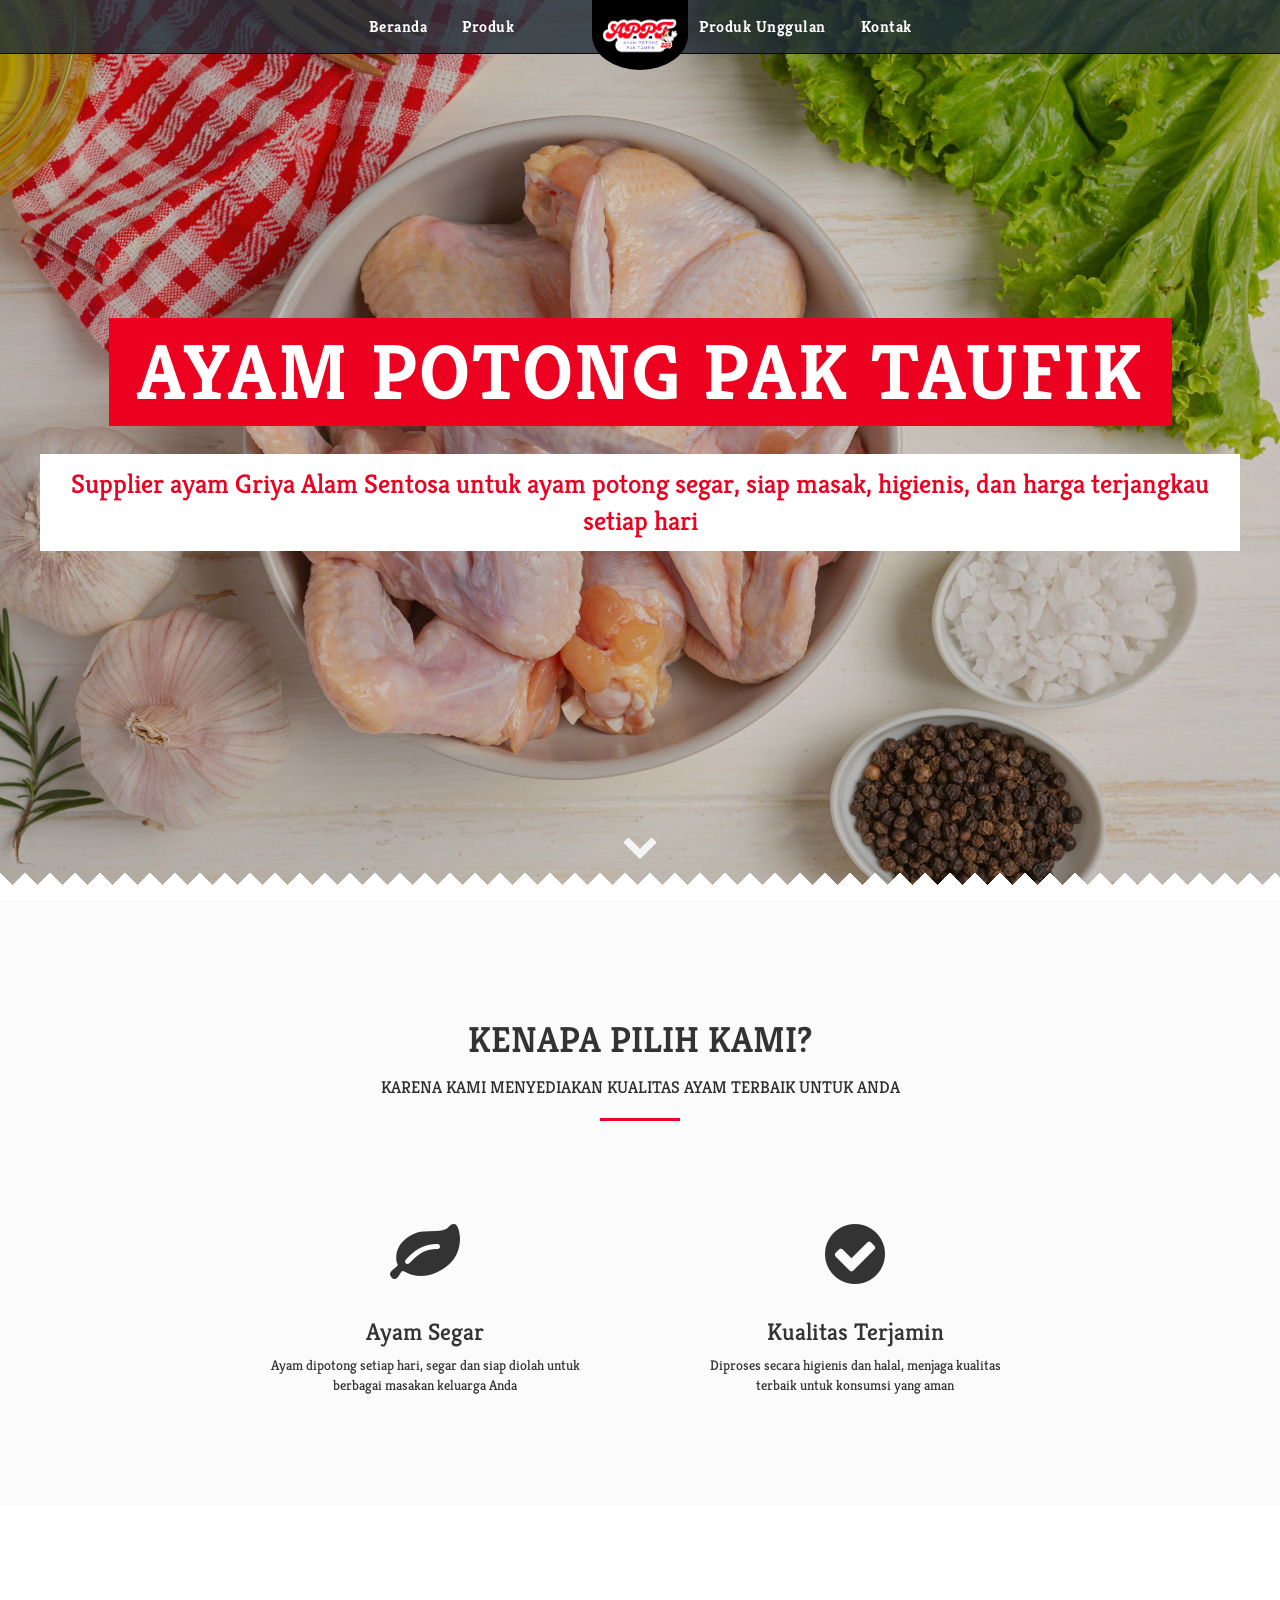
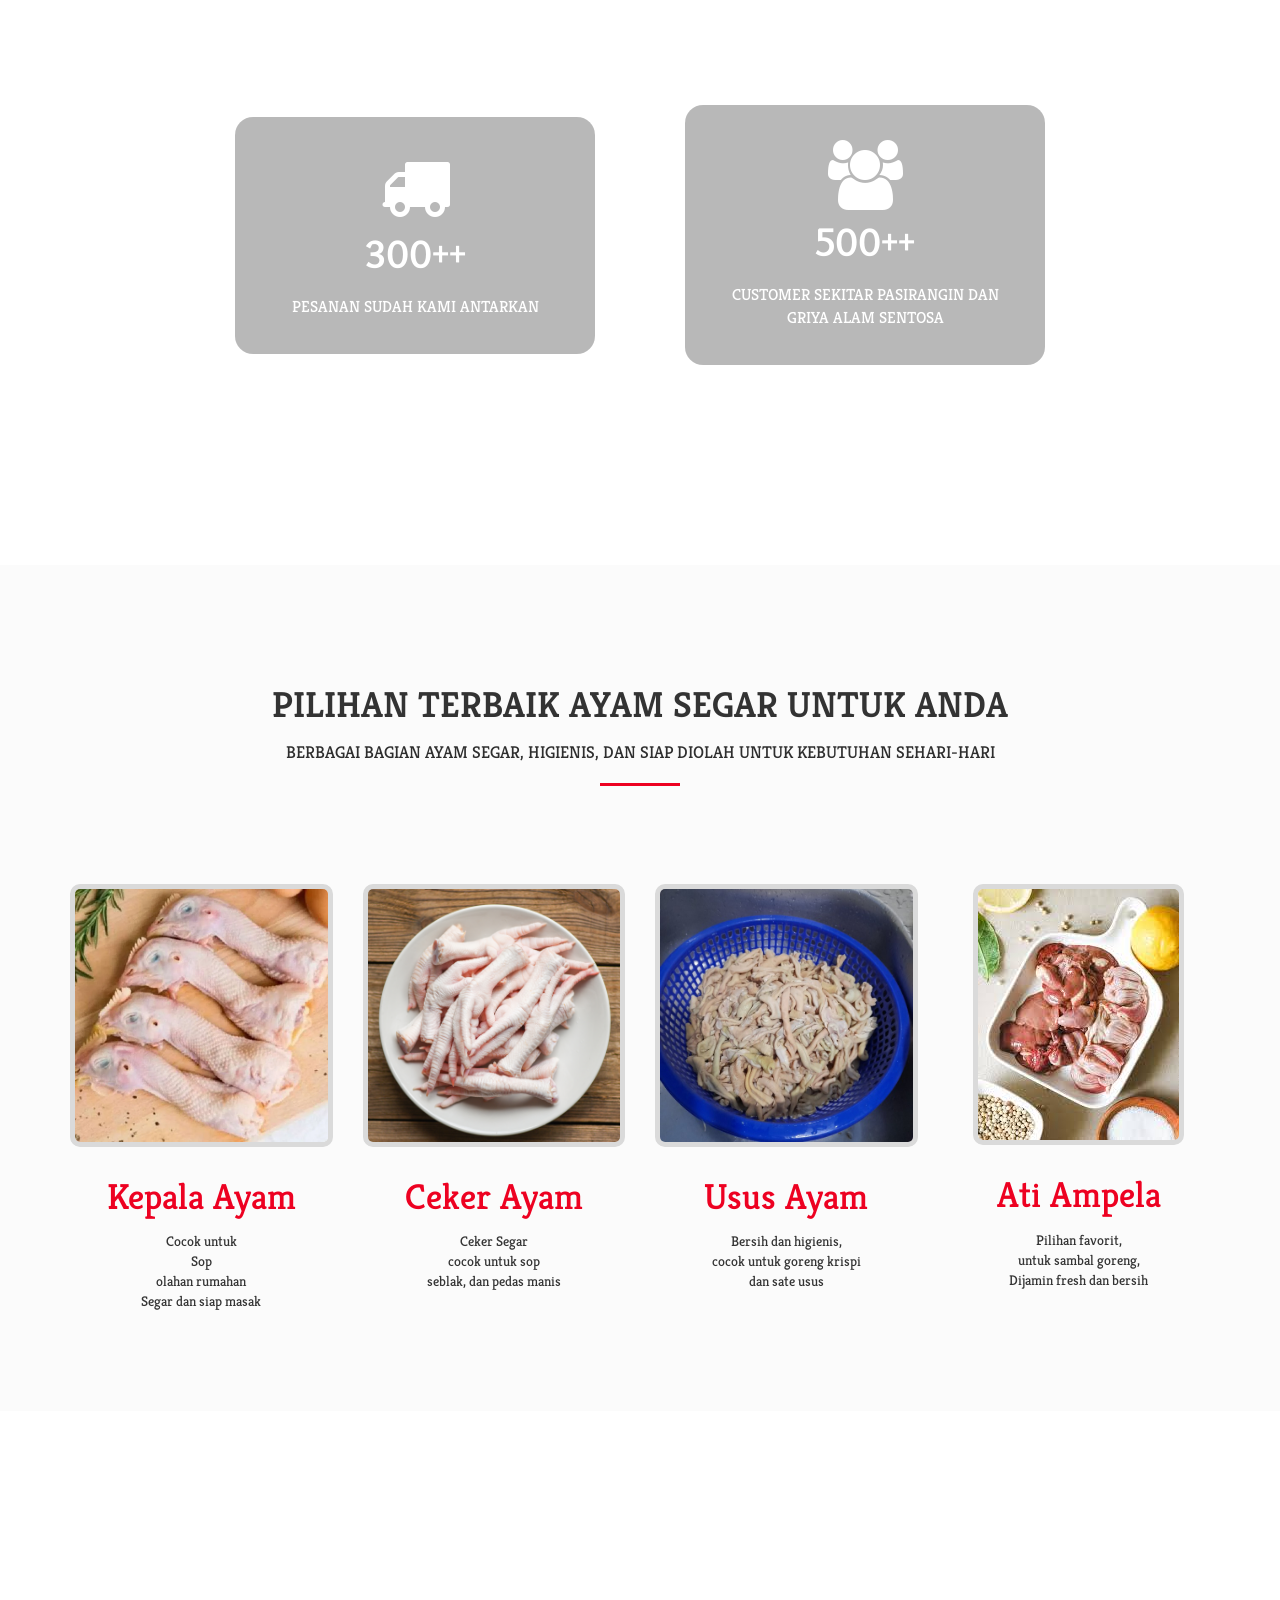
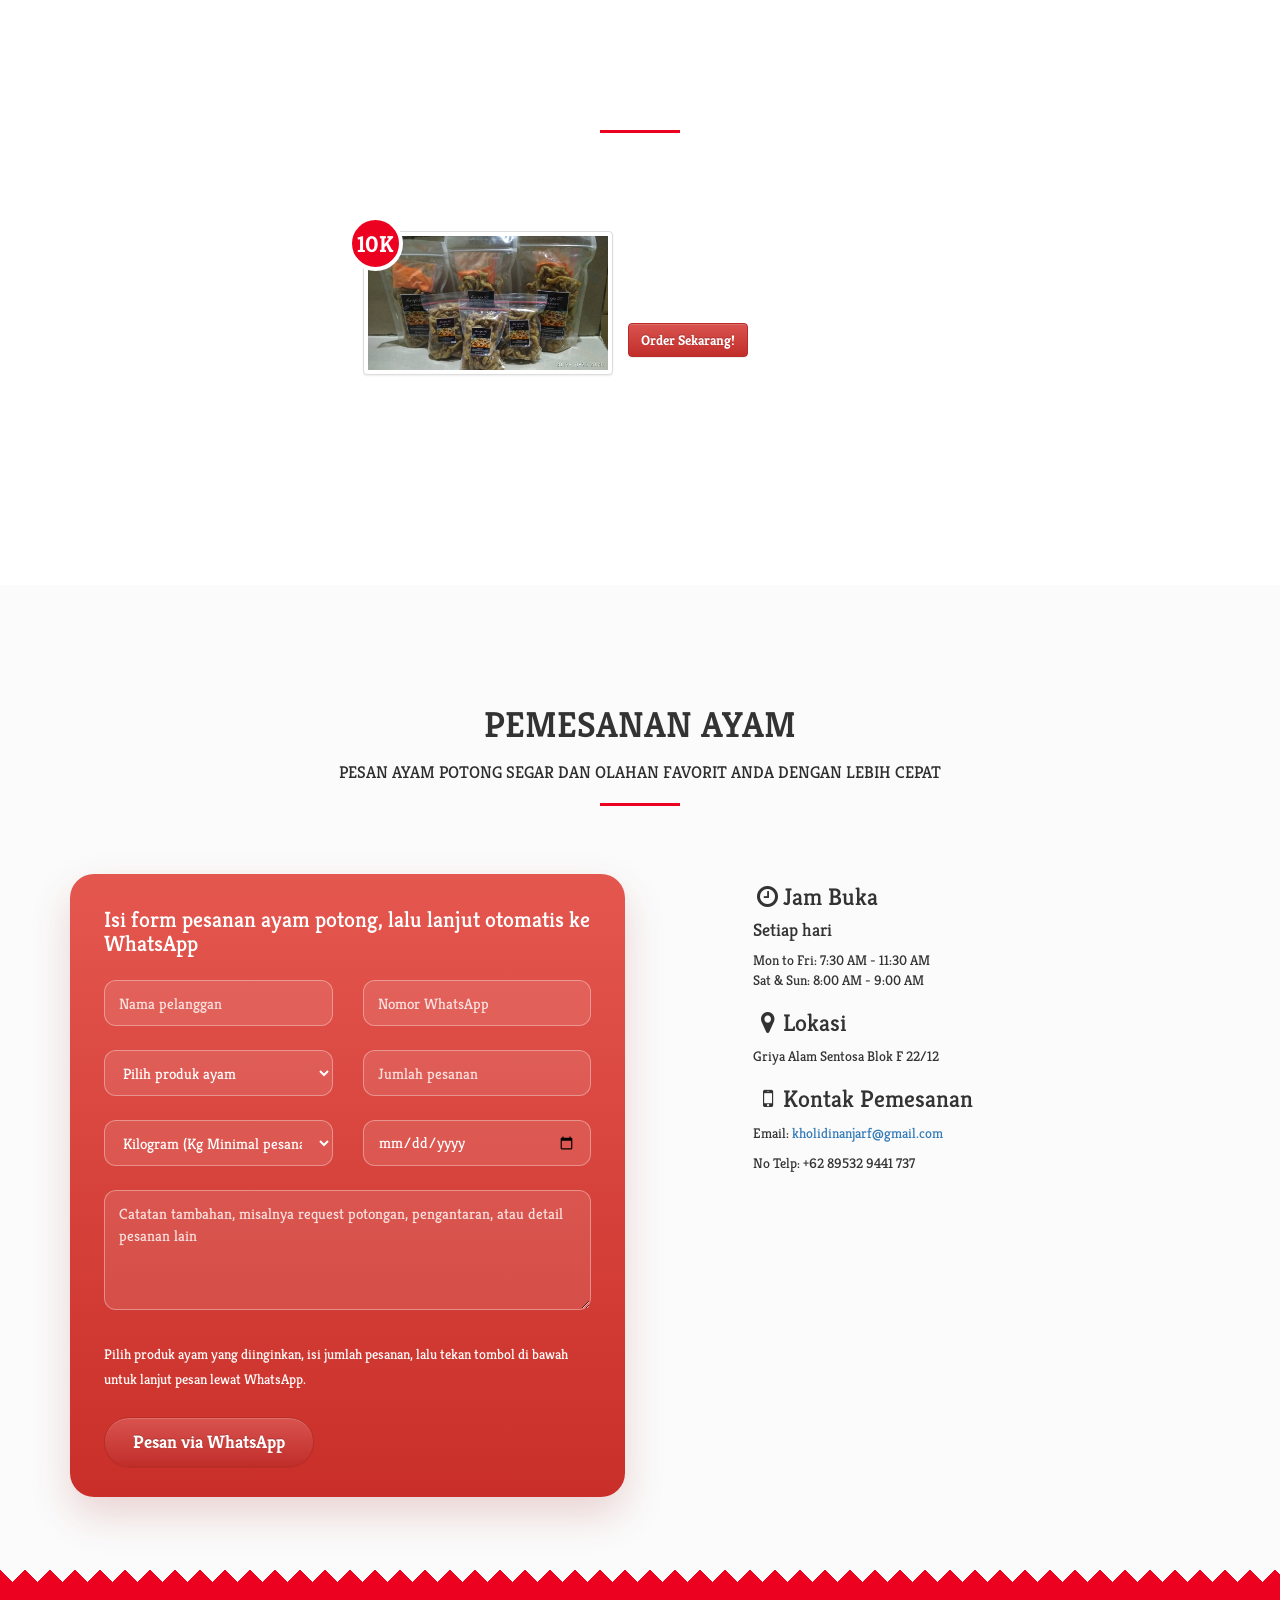
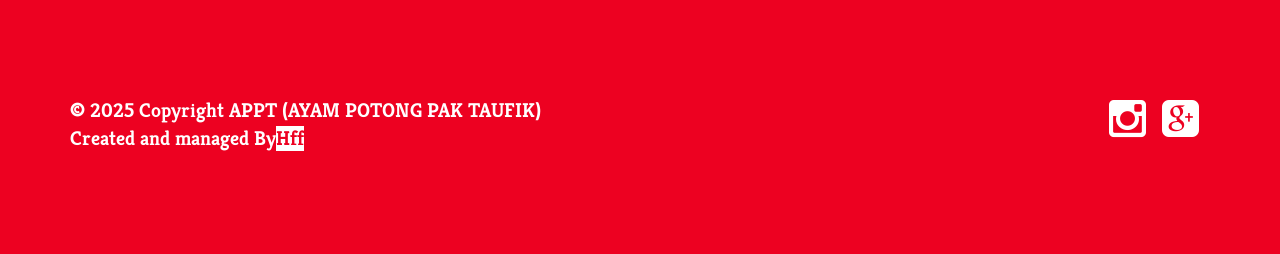
<file: index.html>
<!DOCTYPE html>
<!--[if lt IE 7]>      <html class="no-js lt-ie9 lt-ie8 lt-ie7"> <![endif]-->
<!--[if IE 7]>         <html class="no-js lt-ie9 lt-ie8"> <![endif]-->
<!--[if IE 8]>         <html class="no-js lt-ie9"> <![endif]-->
<!--[if gt IE 8]><!--> 
<html class="no-js" lang="id"> <!--<![endif]-->
<head>
    <title>Supplier Ayam Griya Alam Sentosa | Ayam Potong Pak Taufik</title>

    <!-- meta -->
    <meta charset="utf-8">
    <meta http-equiv="X-UA-Compatible" content="IE=edge,chrome=1">
    <meta name="viewport" content="width=device-width, initial-scale=1, minimum-scale=1, maximum-scale=1, user-scalable=no">
    <meta name="description" content="Supplier ayam Griya Alam Sentosa untuk kebutuhan ayam potong segar, ceker, usus, ati ampela, kulit ayam, ayam fillet, dan potongan katsu. Pesan cepat via WhatsApp di Ayam Potong Pak Taufik.">
    <meta name="robots" content="index, follow">
    <meta name="author" content="Ayam Potong Pak Taufik">
    <meta name="theme-color" content="#ed0121">
    <link rel="canonical" href="https://ayam-potong-paktaufik.vercel.app/">
    <meta property="og:locale" content="id_ID">
    <meta property="og:type" content="website">
    <meta property="og:title" content="Supplier Ayam Griya Alam Sentosa | Ayam Potong Pak Taufik">
    <meta property="og:description" content="Pesan ayam potong segar, usus, ceker, ati ampela, kulit ayam, ayam fillet, dan potongan katsu langsung via WhatsApp untuk area Griya Alam Sentosa.">
    <meta property="og:url" content="https://ayam-potong-paktaufik.vercel.app/">
    <meta property="og:site_name" content="Ayam Potong Pak Taufik">
    <meta property="og:image" content="https://ayam-potong-paktaufik.vercel.app/img/AYAM1.jpg">
    <meta property="og:image:alt" content="Ayam segar Ayam Potong Pak Taufik">
    <meta name="twitter:card" content="summary_large_image">
    <meta name="twitter:title" content="Supplier Ayam Griya Alam Sentosa | Ayam Potong Pak Taufik">
    <meta name="twitter:description" content="Ayam potong segar dan olahan favorit untuk area Griya Alam Sentosa. Pesan praktis via WhatsApp.">
    <meta name="twitter:image" content="https://ayam-potong-paktaufik.vercel.app/img/AYAM1.jpg">

    <!-- css -->
    <link rel="stylesheet" href="css/bootstrap.min.css">
    <link rel="stylesheet" href="css/bootstrap-theme.min.css">
    <link rel="stylesheet" href="css/font-awesome.min.css">
    <link rel="stylesheet" href="css/main.css">

    <!-- google font -->
    <link rel="preconnect" href="https://fonts.googleapis.com">
    <link rel="preconnect" href="https://fonts.gstatic.com" crossorigin>
    <link rel="stylesheet" href="https://fonts.googleapis.com/css?family=Kreon:300,400,700&display=swap">

    <script type="application/ld+json">
    {
      "@context": "https://schema.org",
      "@type": "LocalBusiness",
      "name": "Ayam Potong Pak Taufik",
      "url": "https://ayam-potong-paktaufik.vercel.app/",
      "image": "https://ayam-potong-paktaufik.vercel.app/img/AYAM1.jpg",
      "logo": "https://ayam-potong-paktaufik.vercel.app/img/APPTLOGO1.png",
      "description": "Supplier ayam Griya Alam Sentosa yang menjual ayam potong segar dan olahan favorit seperti ceker, usus, ati ampela, kulit ayam, ayam fillet, dan potongan katsu.",
      "telephone": "+62 89532 9441 737",
      "email": "kholidinanjarf@gmail.com",
      "address": {
        "@type": "PostalAddress",
        "streetAddress": "Griya Alam Sentosa Blok F 22/12",
        "addressCountry": "ID"
      },
      "areaServed": "Griya Alam Sentosa",
      "sameAs": [
        "https://ayam-potong-paktaufik.vercel.app/"
      ]
    }
    </script>
    
    <!-- js -->
    <script src="js/vendor/modernizr-2.6.2-respond-1.1.0.min.js"></script>
</head>
<body data-spy="scroll" data-target="#navbar" data-offset="120" >
    <!--[if lt IE 7]>
        <p class="browsehappy">You are using an <strong>outdated</strong> browser. Please <a href="http://browsehappy.com/">upgrade your browser</a> to improve your experience.</p>
    <![endif]-->

    <div id="menu" class="navbar navbar-inverse navbar-fixed-top" role="navigation">
        <div class="container">
            <div class="navbar-header visible-xs">
                <button type="button" class="navbar-toggle" data-toggle="collapse" data-target=".navbar-collapse">
                <span class="sr-only">Toggle navigation</span>
                <span class="icon-bar"></span>
                <span class="icon-bar"></span>
                <span class="icon-bar"></span>
                </button>
                <a class="navbar-brand" href="#"><h2>Ayam Potong Pak Taufik</h2></a>
            </div><!-- navbar-header -->
        <div id="navbar" class="navbar-collapse collapse">
            <div class="hidden-xs" id="logo"><a href="#header">
                <img src="img/APPTLOGO1.png" alt="Logo Ayam Potong Pak Taufik">
            </a></div>

            <ul class="nav navbar-nav navbar-right">
                <li><a href="#story">Beranda</a></li>
                <li><a href="#food-menu">Produk</a></li>
                


                <li><a href="#special-offser">Produk Unggulan</a></li>
                <li><a href="#reservation">Kontak</a></li>
                
                <!--fix for scroll spy active menu element-->
                <li style="display:none;"><a href="#header"></a></li>

            </ul>
        </div><!--/.navbar-collapse -->
        </div><!-- container -->
    </div><!-- menu -->

    <div id="header">
        <div class="bg-overlay"></div>
        <div class="center text-center">
            <div class="banner">
                <h1 class="">Ayam Potong Pak Taufik</h1>
            </div>
            <div class="subtitle"><h4>Supplier ayam Griya Alam Sentosa untuk ayam potong segar, siap masak, higienis, dan harga terjangkau setiap hari</h4></div>
        </div>
        <div class="bottom text-center">
            <a id="scrollDownArrow" href="#"><i class="fa fa-chevron-down"></i></a>
        </div>
    </div>
    <!-- /#header -->

    <div id="story" class="light-wrapper">
        <section class="ss-style-top"></section>
        <div class="container inner">
            <h2 class="section-title text-center">Kenapa Pilih Kami?</h2>
            <p class="lead main text-center">Karena kami menyediakan kualitas ayam terbaik untuk Anda</p>
            <div class="row text-center story story-grid">
                <div class="col-sm-4">
                    <div class="col-wrapper">
                        <div class="icon-wrapper"> <i class="fa  fa-leaf"></i> </div>
                        <h3>Ayam Segar</h3>
                        <p>Ayam dipotong setiap hari, segar dan siap diolah untuk berbagai masakan keluarga Anda</p>
                    </div>
                </div>
                <div class="col-sm-4">
                    <div class="col-wrapper">
                        <div class="icon-wrapper"> <i class="fa fa-check-circle"></i> </div>
                        <h3>Kualitas Terjamin</h3>
                        <p>Diproses secara higienis dan halal, menjaga kualitas terbaik untuk konsumsi yang aman</p>
                    </div>
                </div>
            </div>
            <!-- /.services --> 
        </div>
        <!-- /.container -->
        <section class="ss-style-bottom"></section>
    </div><!-- #story -->

    <div id="facts" class="parallax parallax2 facts">
        <div class="container inner">
            <div class="row facts-grid">
                <div class="col-sm-4">
                    <div class="col-wrapper">
                        <div class="icon-border bm10"> <i class="fa fa-truck"></i> </div>
                        <h4>300++</h4>
                        <p>Pesanan Sudah Kami Antarkan</p>
                    </div>
                </div>
                <div class="col-sm-4">
                    <div class="col-wrapper">
                        <div class="icon-border bm10"> <i class="fa fa-users"></i> </div>
                        <h4>500++</h4>
                        <p>Customer sekitar pasirangin dan griya alam sentosa</p>
                    </div>
                </div>
            </div>
        </div>
        <!-- /.container --> 
    </div><!-- #facts -->

    <div id="food-menu" class="light-wrapper">
        <section class="ss-style-top"></section>
        <div class="container inner">
            <h2 class="section-title text-center">Pilihan Terbaik Ayam Segar untuk Anda</h2>
            <p class="lead main text-center">Berbagai bagian ayam segar, higienis, dan siap diolah untuk kebutuhan sehari-hari</p>

                        <div class="row">
                <div class="col-sm-3 col-md-3">
                    <div class="menu-images "><img src="img/palayam1.jpg" alt="Kepala ayam segar Ayam Potong Pak Taufik"></div>
                    <div class="menu-titles"><h1 class="">Kepala Ayam</h1></div>
                    <div class="menu-items ">
                        <ul>
                            <li>Cocok untuk </li>
                            <li>Sop</li>
                            <li>olahan rumahan</li>
                            <li>Segar dan siap masak</li>
                        </ul>
                    </div>
                </div>
                <div class="col-sm-3 col-md-3">
                    <div class="menu-images "><img src="img/cekerayam1.png" alt="Ceker ayam segar Ayam Potong Pak Taufik"></div>
                    <div class="menu-titles"><h1 class="">Ceker Ayam</h1></div>
                    <div class="menu-items ">
                        <ul>
                            <li>Ceker Segar</li>
                            <li>cocok untuk sop</li>
                            <li>seblak, dan pedas manis</li>
                        </ul>
                    </div>
                </div>
                <div class="col-sm-3 col-md-3">
                    <div class="menu-images "><img src="img/ususayam1.jpg" alt="Usus ayam bersih Ayam Potong Pak Taufik"></div>
                    <div class="menu-titles"><h1 class="">Usus Ayam</h1></div>
                    <div class="menu-items ">
                        <ul>
                            <li>Bersih dan higienis,</li>
                            <li>cocok untuk goreng krispi</li>
                            <li>dan sate usus</li>
                            
                        </ul>
                    </div>
                </div>
                <div class="col-sm-3 col-md-3">
                    <div class="menu-images "><img src="img/atiampela1.jpg" alt="Ati ampela segar Ayam Potong Pak Taufik"></div>
                    <div class="menu-titles"><h1 class="">Ati Ampela</h1></div>
                    <div class="menu-items ">
                        <ul>
                            <li>Pilihan favorit,</li>
                            <li>untuk sambal goreng,</li>
                            <li>Dijamin fresh dan bersih</li>
                        </ul>
                    </div>
                </div>
            </div>
        </div>
        <!-- /.container -->
        <section class="ss-style-bottom"></section>
    </div><!--/#food-menu-->




    <div id="special-offser" class="parallax pricing">
        <div class="container inner">

            <h2 class="section-title text-center">Produk Unggulan</h2>
            <p class="lead main text-center">Cemilan favorit, gurih, renyah, dan bikin nagih!</p>
            
            <div class="row">
                <div class="col-md-6 col-md-offset-3 col-sm-8 col-sm-offset-2">
                    
                    <div class="pricing-item">
                        
                        <a href="#"><img class="img-responsive img-thumbnail" src="img/USUSSPECIALOFFER1.png" alt="Produk unggulan kripik usus ayam Ayam Potong Pak Taufik"></a>
                        
                        <div class="pricing-item-details">
                            
                            <h3><a href="#">Kripik Usus Ayam</a></h3>
                            
                            <p>Tersedia varian rasa: Original, BBQ, Balado, dan Jagung Bakar — gurih, renyah, dan bikin nagih!</p>
                            
                            <a class="btn btn-danger" href="#reservation">Order Sekarang!</a>
                            <div class="clearfix"></div>
                        </div>
                        <!--price tag-->
                        <span class="hot-tag br-red">10K</span>
                        <div class="clearfix"></div>
                    </div>
                </div>
            </div>

        </div>
        <!-- /.container --> 
    </div><!-- /#special-offser -->




    <div id="reservation" class="light-wrapper">
        <section class="ss-style-top"></section>
        <div class="container inner">
            <h2 class="section-title text-center">Pemesanan Ayam</h2>
            <p class="lead main text-center">Pesan ayam potong segar dan olahan favorit Anda dengan lebih cepat</p>
            <div class="row">
                <div class="col-md-6">
                    <div class="reservation-card">
                        <form id="orderForm" class="form form-table" method="post" name="order_form">
                            <div class="form-group">
                                <h4>Isi form pesanan ayam potong, lalu lanjut otomatis ke WhatsApp</h4>
                            </div>

                            <div class="row">
                              <div class="col-lg-6 col-md-6 form-group">
                                <label class="sr-only" for="customer_name">Nama pelanggan</label>
                                <input class="form-control hint" type="text" id="customer_name" name="customer_name" placeholder="Nama pelanggan" required="">
                              </div>
                              <div class="col-lg-6 col-md-6 form-group">
                                <label class="sr-only" for="customer_phone">Nomor WhatsApp</label>
                                <input class="form-control hint" type="text" id="customer_phone" name="customer_phone" placeholder="Nomor WhatsApp" required="">
                              </div>
                            </div>

                            <div class="row">
                              <div class="col-lg-6 col-md-6 form-group">
                                <label class="sr-only" for="order_product">Produk ayam</label>
                                <select class="form-control" id="order_product" name="order_product" required>
                                    <option value="" selected disabled>Pilih produk ayam</option>
                                    <option value="Kepala Ayam">Kepala Ayam</option>
                                    <option value="Usus Ayam">Usus Ayam</option>
                                    <option value="Ceker Ayam">Ceker Ayam</option>
                                    <option value="Ati Ampela">Ati Ampela</option>
                                    <option value="Kulit Ayam">Kulit Ayam</option>
                                    <option value="Ayam Fillet">Ayam Fillet</option>
                                    <option value="Ayam Potongan Katsu">Ayam Potongan Katsu</option>
                                </select>
                              </div>
                              <div class="col-lg-6 col-md-6 form-group">
                                <label class="sr-only" for="order_quantity">Jumlah pesanan</label>
                                <input class="form-control hint" type="number" id="order_quantity" name="order_quantity" placeholder="Jumlah pesanan" min="1" required="">
                              </div>
                            </div>

                            <div class="row">
                              <div class="col-lg-6 col-md-6 form-group">
                                <label class="sr-only" for="order_unit">Satuan</label>
                                <select class="form-control" id="order_unit" name="order_unit" required>
                                    <option value="kg">Kilogram (Kg Minimal pesanan 1½ kg antar kerumah)</option>
                                    <option value="pack">Pack</option>
                                    <option value="pcs">Pcs</option>
                                </select>
                              </div>
                              <div class="col-lg-6 col-md-6 form-group">
                                <label class="sr-only" for="pickup_date">Tanggal ambil/kirim</label>
                                <input class="form-control hint" type="date" id="pickup_date" name="pickup_date" required="">
                              </div>
                            </div>

                            <div class="row">
                              <div class="col-lg-12 col-md-12 form-group">
                                <label class="sr-only" for="order_notes">Catatan pesanan</label>
                                <textarea class="form-control order-textarea" id="order_notes" name="order_notes" rows="4" placeholder="Catatan tambahan, misalnya request potongan, pengantaran, atau detail pesanan lain"></textarea>
                              </div>
                            </div>

                            <div class="row">
                              <div class="col-lg-12 col-md-12">
                                <p>Pilih produk ayam yang diinginkan, isi jumlah pesanan, lalu tekan tombol di bawah untuk lanjut pesan lewat WhatsApp.</p>
                              </div>
                            </div>

                            <div class="row">
                              <div class="col-lg-12 col-md-12 reservation-action">
                                <button type="submit" class="btn btn-danger btn-lg">Pesan via WhatsApp</button>
                              </div>
                            </div>
                        </form>
                    </div>
                </div><!-- col-md-6 -->
                <div class="col-md-5 col-md-offset-1">
                    
                    <h3><i class="fa fa-clock-o fa-fw"></i>Jam Buka</h3>
                    <h4>Setiap hari</h4>
                    <p>Mon to Fri: 7:30 AM - 11:30 AM<br>Sat &amp; Sun: 8:00 AM - 9:00 AM</p>
                    <h3><i class="fa fa-map-marker fa-fw"></i>Lokasi</h3>
                    <p>Griya Alam Sentosa Blok F 22/12</p>

                    <h3><i class="fa fa-mobile fa-fw"></i>Kontak Pemesanan</h3>
                    <p>Email: <a href=" kholidinanjarf@gmail.com">kholidinanjarf@gmail.com</a></p>
                    <p>No Telp: +62 89532 9441 737  </p>

                </div><!-- col-md-6 -->
            </div>
            <!-- /.services --> 
        </div>
        <!-- /.container -->
    </div><!-- #reservation -->

    <footer id="footer" class="dark-wrapper">
        <section class="ss-style-top"></section>
        <div class="container inner">
            <div class="row">
                <div class="col-sm-6">
                    &copy; 2025 Copyright APPT (AYAM POTONG PAK TAUFIK)
                    <br/>Created and managed By<a class="themeBy" href="https://www.linkedin.com/in/hafiz-fachreza-711892338/">Hff</a>
                </div>
                <div class="col-sm-6">
                    <div class="social-bar">
                        <a href="#" class="fa fa-instagram tooltipped" title=""></a>
                        <a href="#" class="fa fa-google-plus-square tooltipped" title=""></a>
                    </div>
                </div>
            </div>
        </div>
        <!-- /.container -->
    </footer>

    <script src="js/jquery-2.1.3.min.js"></script>
    <script src="js/jquery.actual.min.js"></script>
    <script src="js/jquery.scrollTo.min.js"></script>
    <script src="js/bootstrap.min.js"></script>
    <script src="js/main.js"></script>
</body>
</html>
</file>
<file: css/main.css>
/*  
Theme Name: MeatKing
Version:    1.14.20
Author:     ThemeWagon


TABLE OF CONTENTS
    01 - General and Typography
    02 - Header
    03 - Navigation
    04 - Services
    05 - Parallax
    06 - Food menu
    07 - Special offers
    08 - Reservation
    09 - Chefs
    10 - Footer
    11 - Responsive styles
*/


/* ==========================================================================
    01. General and Typography 
========================================================================== */
body {
    font-family:'Kreon',serif;
    -webkit-font-smoothing:antialiased;
    -webkit-text-size-adjust:100%;
}
img {
    max-height:100%;
    max-width:100%;
}
section {
    position:relative;
    padding:0;
    background:#F0A830;
    color:#FFF;
    text-align:center;
}
section::before,section::after {
    position:absolute;
    content: '';
}

/* Separators Styles */
.ss-style-top::before {
    left:0;
    width:100%;
    height:30px;
    -webkit-background-size:25px 100%;
    -moz-background-size:25px 100%;
    -o-background-size:25px 100%;
    background-size:25px 100%;
    top:0;
    background-image:linear-gradient(315deg,#FFF 50%,transparent 50%),linear-gradient(45deg,#FFF 50%,transparent 50%);
    margin-top:-30px;
    z-index:100;
}
.ss-style-bottom::before {
    left:0;
    width:100%;
    height:30px;
    -webkit-background-size:25px 100%;
    -moz-background-size:25px 100%;
    -o-background-size:25px 100%;
    background-size:25px 100%;
    top:0;
    background-image:linear-gradient(583deg,#FFF 50%,transparent 50%),linear-gradient(136deg,#FFF 50%,transparent 50%);
    margin-top:0px;
    z-index: 100;
}


/* ==========================================================================
    02. Header 
========================================================================== */
#header {
    background-image:url(../img/AYAM1.jpg);
    -webkit-background-size:/*@@prefixmycss->No equivalent*/;
    -moz-background-size:cover;
    -o-background-size:/*@@prefixmycss->No equivalent*/;
    background-size:cover;
    background-position:center center;
    background-attachment:fixed;
    background-repeat:no-repeat;
    position:relative;
}
.bg-overlay {
    position:absolute;
    top:0;
    left:0;
    right:0;
    bottom:0;
    background:rgba(44,33,5,0.2);
    z-index:0;
}
#header .center {
    position:relative;
    z-index:1;
    color:white;
}
#header .bottom {
    color:white;
}
#header .center .slogan {
    font-size:26px;
    text-transform:uppercase;
}
#header .banner h1 {
    font-size:78px;
    color:white;
    text-transform:uppercase;
    font-weight:bold;
    display:inline-block;
    background:#ed0121;
    padding:12px 28px;
    line-height:1.08;
    letter-spacing:2px;
    max-width:1100px;
}
#header .subtitle h4 {
    display:inline-block;
    background:white;
    color:#ed0121;
    font-size:27px;
    line-height:1.35;
    padding:12px 26px;
    max-width:1200px;
    margin-top:18px;
}
#header .bottom {
    text-align:center;
    width:100%;
    position:absolute;
    bottom:30px;
}
#header .bottom a {
    font-size:36px;
    color:whitesmoke;
    position:relative;
    top:-5px;
}
.navbar-nav>li:nth-child(2) {
    margin-right: 150px;
}


/* ==========================================================================
    03. Navigation 
========================================================================== */
#menu {
    background:rgba(33,45,57,0.8);
    margin-bottom:0;
}
.navbar-brand h2 {
    margin-top:0;
    font-weight:bold;
    color:white;
}
.navbar-brand {
    padding-top:8px;
    padding-bottom:0;
}
.navbar-inverse .navbar-nav>li>a {
    -webkit-transition:all 0.4s;
    -moz-transition:all 0.4s;
    -o-transition:all 0.4s;
    transition:all 0.4s;
    color:white;
    font-weight:bold;
    font-size:16px;
    letter-spacing:0.5px;
    padding:17px 16px;
    line-height:1.2;
}
.navbar-inverse .navbar-nav>li>a:hover,.navbar-inverse .navbar-nav>.active>a {
    background:#ed0121;
    color:white;
    text-shadow:none;
}


/* ==========================================================================
    04. Services 
========================================================================== */
.light-wrapper {
    background:#fbfbfb;
}
.inner {
    padding-top:100px;
    padding-bottom:100px;
}
.section-title {
    font-size:36px;
    line-height:40px;
    text-transform:uppercase;
    margin-bottom:15px;
    font-weight:600;
}
.main.lead {
    margin-bottom:80px;
}
.lead {
    font-size:17px;
    line-height:24px;
    font-weight:normal;
    text-transform:uppercase;
    margin-bottom:15px;
    color:#2e2e2e;
    position:relative;
}
.lead:after {
    position:absolute;
    content:' ';
    background:#ed0121;
    width:80px;
    height:3px;
    bottom:-22px;
    left:50%;
    margin-left:-40px;
}
.story .col-wrapper {
    padding:0 20px;
}
.story-grid {
    display:flex;
    justify-content:center;
    gap:40px;
    flex-wrap:wrap;
}
.story .icon-wrapper {
    position:relative;
    height:80px;
    margin-top: 40px;
}


/* ==========================================================================
    05. parallax 
========================================================================== */
.parallax {
    background:url(../img/ayampaha1.png) fixed no-repeat center center;
    -webkit-background-size:/*@@prefixmycss->No equivalent*/;
    -moz-background-size:cover;
    -o-background-size:/*@@prefixmycss->No equivalent*/;
    background-size:cover;
    position:relative;
    color:#FFF;
}
.parallax .inner {
    padding-top:200px;
    padding-bottom:200px;
}
.parallax.parallax2 {
    background-image:url(../img/ayamgelap.png);
}
.bm10 {
    margin-bottom:10px !important;
}
.facts .col-md-4 {
    text-align: center;
}
.facts-grid {
    display:flex;
    justify-content:center;
    align-items:center;
    gap:60px;
    flex-wrap:wrap;
}
.facts .col-wrapper {
    padding:35px 30px;
    background:rgba(0, 0, 0, 0.28);
    border-radius:18px;
    min-width:240px;
}
.facts h4 {
    font-size:40px;
    margin-bottom:20px;
}
.parallax h1,.parallax h2,.parallax h3,.parallax h4,.parallax h5,.parallax h6 {
    color:#fff;
}
.facts p {
    font-size:16px;
    text-transform:uppercase;
    margin:0;
}
.story .icon-wrapper i {
    font-size:70px;
}
.facts i {
    font-size: 70px;
}


/* ==========================================================================
    06. Food menu 
========================================================================== */
.menu-items {
    text-align:center;
    margin:0 auto;
}
.menu-titles h1 {
    text-shadow:none;
    color:#ed0121;
    text-align:center;
    margin:0 auto;
    padding-top:30px;
    padding-bottom:15px;
}
#food-menu ul {
    margin:0;
    padding:0;
    list-style:none;
}
.menu-images img {
    -webkit-border-radius:10px;
    -moz-border-radius:10px;
    border-radius:10px;
    border:5px solid #dadada;
    display:block;
    margin:auto;
    margin-top: 40px;
}


/* ==========================================================================
    07. Special offers 
========================================================================== */
.hot-tag {
    position:absolute;
    bottom:0;
    right:0;
    z-index:15;
    display:inline-block;
    width:80px;
    height:80px;
    line-height:90px;
    text-align:center;
    font-weight:700;
    color:#fff;
    -webkit-border-radius:100px;
    -moz-border-radius:100px;
    border-radius:100px;
}
.br-red {
    background-color:#ed0121 !important;
}
.br-lblue {
    background-color:#32c8de !important;
}
.br-green {
    background-color:#51d466 !important;
}
.pricing {
    border-top:1px solid #f1f1f1;
}
.pricing .row {
    text-align:center;
}
.pricing .pricing-item {
    position:relative;
    margin-top:40px;
    margin-bottom:10px;
    display:inline-block;
    text-align:left;
    max-width:560px;
}
.pricing .pricing-item img {
    max-width:250px;
    float:left;
}
.pricing-item-details a,.pricing-item-details p,.pricing .lead {
    color:white;
    font-weight:bold;
}
.pricing .pricing-item .pricing-item-details {
    margin-left:265px;
}
.pricing .pricing-item .pricing-item-details h3 {
    margin-top:0;
    margin-bottom:8px;
    font-size:22px;
}
.pricing .pricing-item .pricing-item-details p {
}
.pricing .pricing-item .pricing-item-details a.btn {
    margin-top:10px;
}
.pricing .pricing-item .pricing-item-details a.view-link {
    display:inline-block;
    margin-top:7px;
    font-size:12px;
    border-bottom:1px dotted #aeaeae;
}
.pricing .pricing-item .hot-tag {
    top:0;
    left:0;
    right:auto;
    margin-top:-15px;
    margin-left:-15px;
    width:55px;
    height:55px;
    line-height:50px;
    font-size:23px;
    font-weight:700;
    border: 4px solid white;
    padding:0;
}
.pricing-item-details h3 a {
    color:#fff;
    text-decoration:none;
}
.pricing-item-details h3 a:hover {
    color:#ffd6cf;
}


/* ==========================================================================
    08. Reservation 
========================================================================== */
.form-group {
    margin-bottom:24px;
}
.reservation-layout {
    display:flex;
    align-items:stretch;
    gap:36px;
}
.reservation-layout > [class*="col-"] {
    float:none;
}
.reservation-card,
.reservation-info-card {
    background:linear-gradient(180deg, #e4574f 0%, #c92f28 100%);
    color:#fff;
    border-radius:24px;
    padding:34px 34px 30px;
    box-shadow:0 18px 40px rgba(157,33,28,0.18);
    height:100%;
}
.reservation-card h4,
.reservation-info-card h3,
.reservation-info-card h4,
.reservation-info-card p,
.reservation-info-card a,
.reservation-card p {
    color:#fff;
}
.reservation-card h4 {
    margin:0 0 18px;
    font-size:22px;
    text-align:left;
}
.reservation-card {
    margin-top:10px;
}
.form-control[disabled],.form-control[readonly],fieldset[disabled] .form-control {
    cursor:not-allowed;
    background-color: transparent;
}
.form-control {
    height:46px;
    font-size:15px;
    vertical-align:middle;
    background-color:rgba(255,255,255,0.1);
    -webkit-border-radius:2px;
    -webkit-border-radius:2px;
    -moz-border-radius:2px;
    border-radius:12px;
    border:1px solid rgba(255,255,255,0.35);
    -webkit-box-shadow:none !important;
    -moz-box-shadow:none !important;
    box-shadow:none !important;
    -webkit-transition:none !important;
    -moz-transition:none !important;
    -o-transition:none !important;
    transition:none !important;
    color:#fff;
    padding:10px 14px;
}
.form-control::-webkit-input-placeholder {
    color:rgba(255,255,255,0.82);
}
.form-control::-moz-placeholder {
    color:rgba(255,255,255,0.82);
}
.form-control:-ms-input-placeholder {
    color:rgba(255,255,255,0.82);
}
.form-control::placeholder {
    color:rgba(255,255,255,0.82);
}
.form-control:focus {
    border-color:#fff;
    background-color:rgba(255,255,255,0.16);
}
.reservation-card select.form-control {
    color:#fff;
    background-color:rgba(255,255,255,0.1);
}
.reservation-card select.form-control option {
    color:#2e2e2e;
}
.order-textarea {
    min-height:120px;
    height:auto;
    resize:vertical;
    padding-top:12px;
}

.form p {
    margin:8px 0 24px 0;
    line-height:1.8;
}
.reservation-action {
    text-align:left;
}
.reservation-card .btn {
    padding:12px 28px;
    border-radius:999px;
    font-weight:700;
}
.reservation-info-card h3 {
    margin-top:0;
    margin-bottom:14px;
    font-size:24px;
    font-weight:700;
}
.reservation-info-card h4 {
    margin:0 0 10px;
    font-size:18px;
    font-weight:700;
}
.reservation-info-card p {
    margin:0 0 14px;
    line-height:1.75;
    font-size:16px;
}
.reservation-info-card .hours-list {
    font-size:16px;
    line-height:1.9;
    margin-bottom:0;
}
.reservation-info-card .info-block + .info-block {
    margin-top:24px;
    padding-top:22px;
    border-top:1px solid rgba(255,255,255,0.22);
}
.reservation-info-card a {
    color:#fff;
    text-decoration:underline;
}


/* ==========================================================================
    09. Chefs 
========================================================================== */
.chefs img {
    border:5px solid #e7e7e7;
    width: 80%;
}


/* ==========================================================================
    10. Footer 
========================================================================== */
.dark-wrapper {
    background:#ed0121;
    color:white;
    font-size:20px;
    font-weight:bold;
}
.dark-wrapper .ss-style-top::before {
    background-image:linear-gradient(315deg,#ed0121 50%,transparent 50%),linear-gradient(45deg,#ed0121 50%,transparent 50%);
}
.social-bar {
    width:100%;
    text-align:right;
}
.social-bar a {
    display:inline-block;
    margin-right:11px;
    font-size:2.15em;
    text-decoration:none;
    color:#fff;
    opacity:1;
    filter:alpha(opacity=100);
    -webkit-transition:opacity 350ms ease;
    -moz-transition:opacity 350ms ease;
    -o-transition:opacity 350ms ease;
    transition:opacity 350ms ease;
}
.social-bar a:hover {
    opacity:0.5;
    filter: alpha(opacity=50);
}

.themeBy{
    color: #ed0121;
    background: white;
}

/* ==========================================================================
    11. Responsive styles 
========================================================================== */

@media (max-width: 991px){
    .pricing .pricing-item .pricing-item-details {
        margin-left: 0;
    }

    .pricing .pricing-item a img {
        float: none;
        margin-bottom: 30px;
    }

    .pricing .pricing-item {
        display:block;
        max-width:100%;
        text-align:center;
    }

    .reservation-layout {
        display:block;
    }

    .reservation-info-card {
        margin-top:30px;
    }
}

@media (min-width:768px) {
    .navbar-nav {
        float:none !important;
        width:100%;
        text-align:center;
        margin-left:0;
    }
    .navbar-nav>li {
        display:inline-block;
        float:none;
    }
    #logo {
        position:absolute;
        display:block !important;
        width:96px;
        left:50%;
        margin-left:-48px;
        background:black;
        -webkit-border-radius:0 0 100% 100%;
        -moz-border-radius:0 0 100% 100%;
        border-radius:0 0 100% 100%;
        padding: 10px;
    }
}

@media (max-width:767px) {
    #header .banner h1 {
        font-size:42px;
        padding:10px 18px;
        line-height:1.12;
    }
    #header .subtitle h4 {
        font-size:20px;
        padding:10px 16px;
        margin-top:14px;
    }
    .social-bar {
        text-align: left;
        margin-top: 30px;
    }

    .pricing .pricing-item .pricing-item-details {
        text-align:center;
    }

    .reservation-card,
    .reservation-info-card {
        padding:24px 20px;
        border-radius:18px;
    }

    .reservation-card h4,
    .reservation-action {
        text-align:center;
    }
}

.facts .row {
    text-align: center;
}

.facts .row > div {
    text-align: center;
}

@media (min-width:768px) {
    .story-grid > [class*="col-"],
    .facts-grid > [class*="col-"] {
        float:none;
    }
}

@media (max-width:767px) {
    .story-grid {
        gap:20px;
    }

    .facts-grid {
        gap:24px;
    }

    .facts .col-wrapper {
        min-width:0;
        width:100%;
    }
}
</file>
